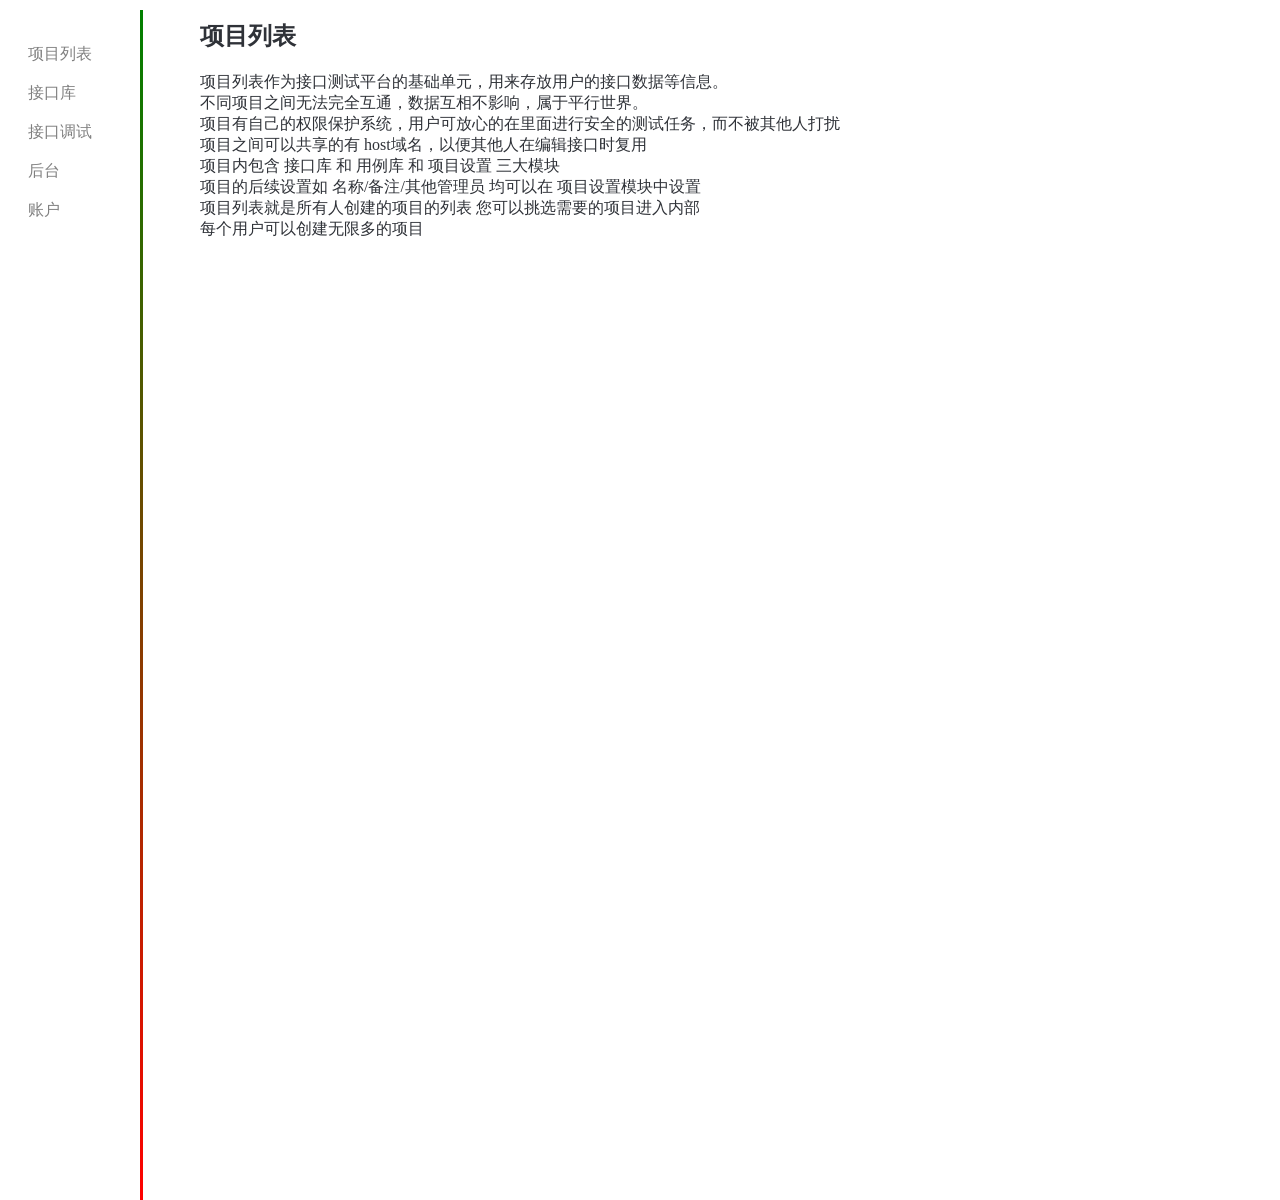
<file: apitest/MyApp/templates/help.html>
<!DOCTYPE html>
<html lang="en">
<head>
    <meta charset="UTF-8">
    <title>帮助文档</title>
    <style>
        a{
            text-decoration: none;
            color: grey;
        }
        a:hover{
            color: red;
            font-size: large;
        }
    </style>
</head>
<body>
    <div style="padding-left: 20px">
        <br><br>
        <a href="javascript:show_help('1')">项目列表</a><br><br>
        <a href="javascript:show_help('2')">接口库</a><br><br>
        <a href="javascript:show_help('3')">接口调试</a><br><br>
        <a href="javascript:show_help('4')">后台</a><br><br>
        <a href="javascript:show_help('5')">账户</a>
    </div>
    <div style="width: 3px;height: 1190px;background:linear-gradient(to top,red,green);position: absolute;left: 140px;top:10px;">
        &nbsp;
    </div>
    <div style="position: absolute;left: 200px;top: 0px;color: #2f3238">
        <span id="help_1">
            <h2>项目列表</h2>
            项目列表作为接口测试平台的基础单元，用来存放用户的接口数据等信息。<br>
            不同项目之间无法完全互通，数据互相不影响，属于平行世界。<br>
            项目有自己的权限保护系统，用户可放心的在里面进行安全的测试任务，而不被其他人打扰 <br>
            项目之间可以共享的有 host域名，以便其他人在编辑接口时复用 <br>
            项目内包含 接口库 和 用例库 和 项目设置 三大模块 <br>
            项目的后续设置如 名称/备注/其他管理员 均可以在 项目设置模块中设置 <br>
            项目列表就是所有人创建的项目的列表 您可以挑选需要的项目进入内部 <br>
            每个用户可以创建无限多的项目 <br>
        </span>
        <span id="help_2" style="display: none">
            <h2>接口库</h2>
            接口库作为项目内的第一个子模块，主要用来存放用户的接口数据 <br>
            接口库中 可以对接口进行增删改查 <br>
            接口库中 可以对接口进行自动健壮性测试 <br>
            接口库中 可以如postman一样调试接口 <br>
            接口库中 可以设置项目内的公共请求头/域名 作为全局变量 <br>
            您可以在后续的用例库 中直接套用接口库中的接口 <br>
        </span>
        <span id="help_3" style="display: none">
            <h2>接口调试</h2>
            接口调试模块 是一个临时的类似postman的接口调试 <br>
            您可以不必先新建项目/进入项目/新增接口 来进行调试 <br>
            直接就开始使用，并且会保留您的请求记录，可以随时回放 <br>
            对于想复用的接口，您可以保存到您已有的项目中 <br>
        </span>
        <span id="help_4" style="display: none">
            <h2>后台</h2>
            后台包括我们的用户管理/数据管理 <br>
            只有管理员可以登陆，申请管理员请联系 开发者    <br>
        </span>
        <span id="help_5" style="display: none">
            <h2>账户</h2>
            进入登陆页面，输入用户名/密码，点击注册 按钮即可注册成功 <br>
            注册成功后，直接点击登陆按钮即可登陆成功 <br>
            如果遇到任何登陆问题，请联系管理员 或在首页进行吐槽(当然你也进不去首页～) <br>
        </span>
    </div>
    <script>
    if ('{{whichHTML}}' != 'help.html'){
        document.getElementById('menu_btn').style.display='none';
    }
    </script>

    <script>
        function show_help(which_id){
            {#1.隐藏右侧所有文案#}
            document.getElementById('help_1').style.display='none';
            document.getElementById('help_2').style.display='none';
            document.getElementById('help_3').style.display='none';
            document.getElementById('help_4').style.display='none';
            document.getElementById('help_5').style.display='none';
            {#2.显示点击的文案，whic_id的span文件#}
            document.getElementById('help_'+which_id).style.display = 'block';
        }


    </script>
</body>
</html>
</file>
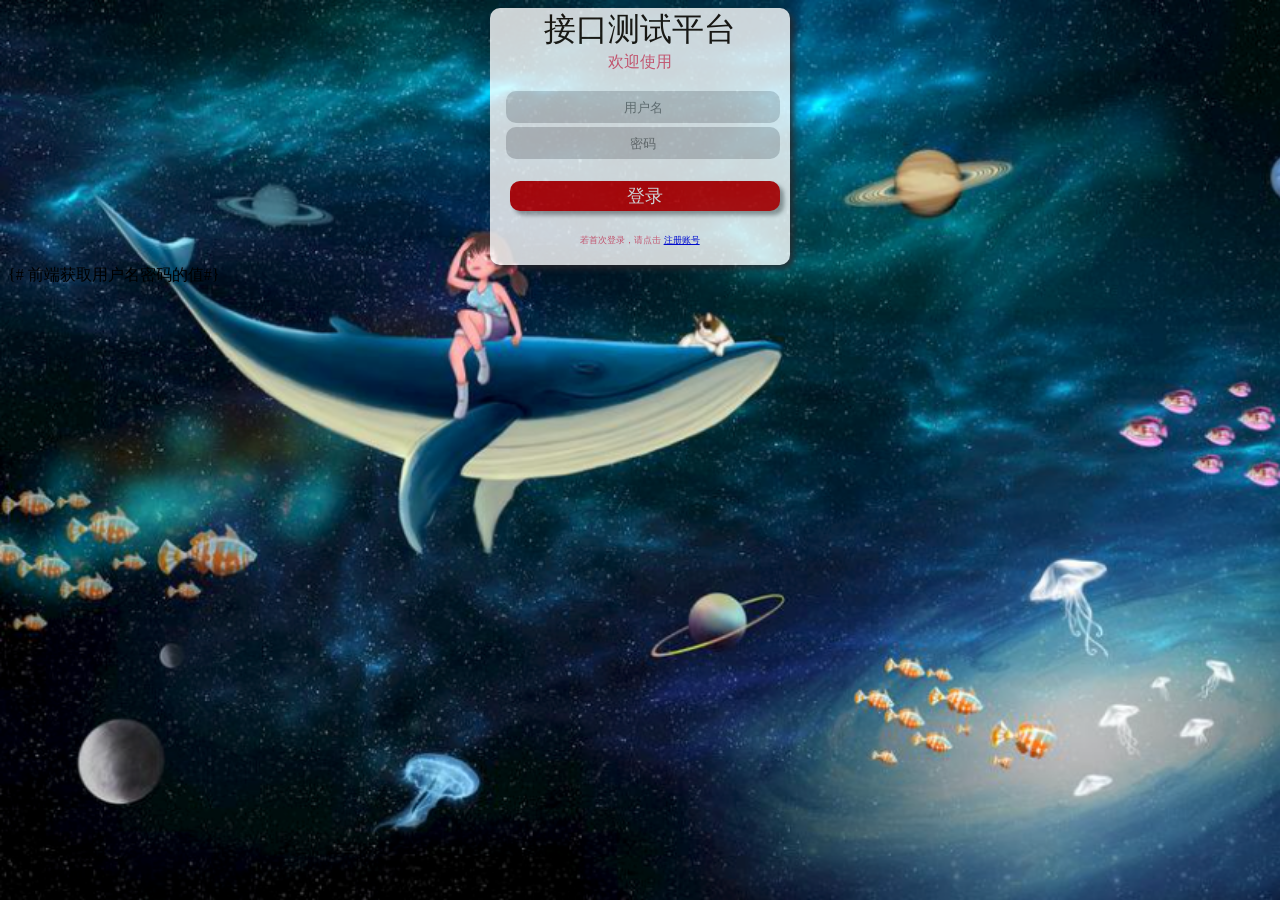
<file: apitest/MyApp/templates/login.html>
<!DOCTYPE html>
<html lang="en">
<head>
    <meta charset="UTF-8">
    <title>测试平台登录</title>
    <style>
        body {
            background: url("../static/login.png");
            background-attachment: fixed;
            background-size: cover;
        }

        .meng_input {
            width: 90%;
            height: 30px;
            background-color: #d1d0d1;
            float: right;
            margin-right: 10px;
            border-radius: 10px;
            text-align: center;
            border: 0;
        }

        span {
            color: #f25e78;
        }
    </style>
    <script src="../static/201710241453/js/jquery-1.11.0.min.js"></script>
</head>
<body>
<div style="box-shadow: 4px 4px 6px #2a262a;margin-left: -webkit-calc(50% - 150px);width: 300px;background-color: white;opacity: 0.8;border-radius: 10px;text-align: center">
    <span style="font-size: xx-large;color: #1e1107">接口测试平台</span>
    <br>
    <span>欢迎使用</span>
    <br><br>
    <div>
        <input id="username" type="text" class="meng_input" placeholder="用户名">
        <br><br>
        <input id="password" type="password" class="meng_input" placeholder="密码">
        <br><br><br>
        <button onclick="login()"
                style="margin-left: 10px;width: 90%;height: 30px;background-color: #cc0000;color: white;font-size: large;border-radius: 10px;border: 0;box-shadow: 4px 4px 4px #a0a0a0">
            登录
        </button>
        <br><br>
        <span style="font-size: xx-small">若首次登录，请点击 <a href="javascript:register()">注册账号</a></span>
        <br><br>
    </div>
</div>
{#    前端获取用户名密码的值#}
<script>
    function register() {
        username = document.getElementById('username').value;
        password = document.getElementById('password').value;
        {#alert(username+password)#}
        {#把前端获取到的数据传递给后端--这是一段发送http请求的代码#}
        $.get(
            "/register_action", {
                "username": username,
                "password": password
            }, function (ret) {
                if (ret == '成功') {
                    alert('注册成功')
                } else {
                    alert('注册失败，请核对信息')
                }
            }
        )
    }

    function login() {
        username = document.getElementById('username').value;
        password = document.getElementById('password').value;
        {#alert(username+password)#}
        {#把前端获取到的数据传递给后端--这是一段发送http请求的代码#}
        $.get(
            "/login_action", {
                "username": username,
                "password": password
            }, function (ret) {
                if (ret == '成功') {
                    document.location.href = '/home/'
                } else {
                    alert('您的用户名或密码错误')
                }
            }
        )
    }
</script>
</body>
</html>
</file>
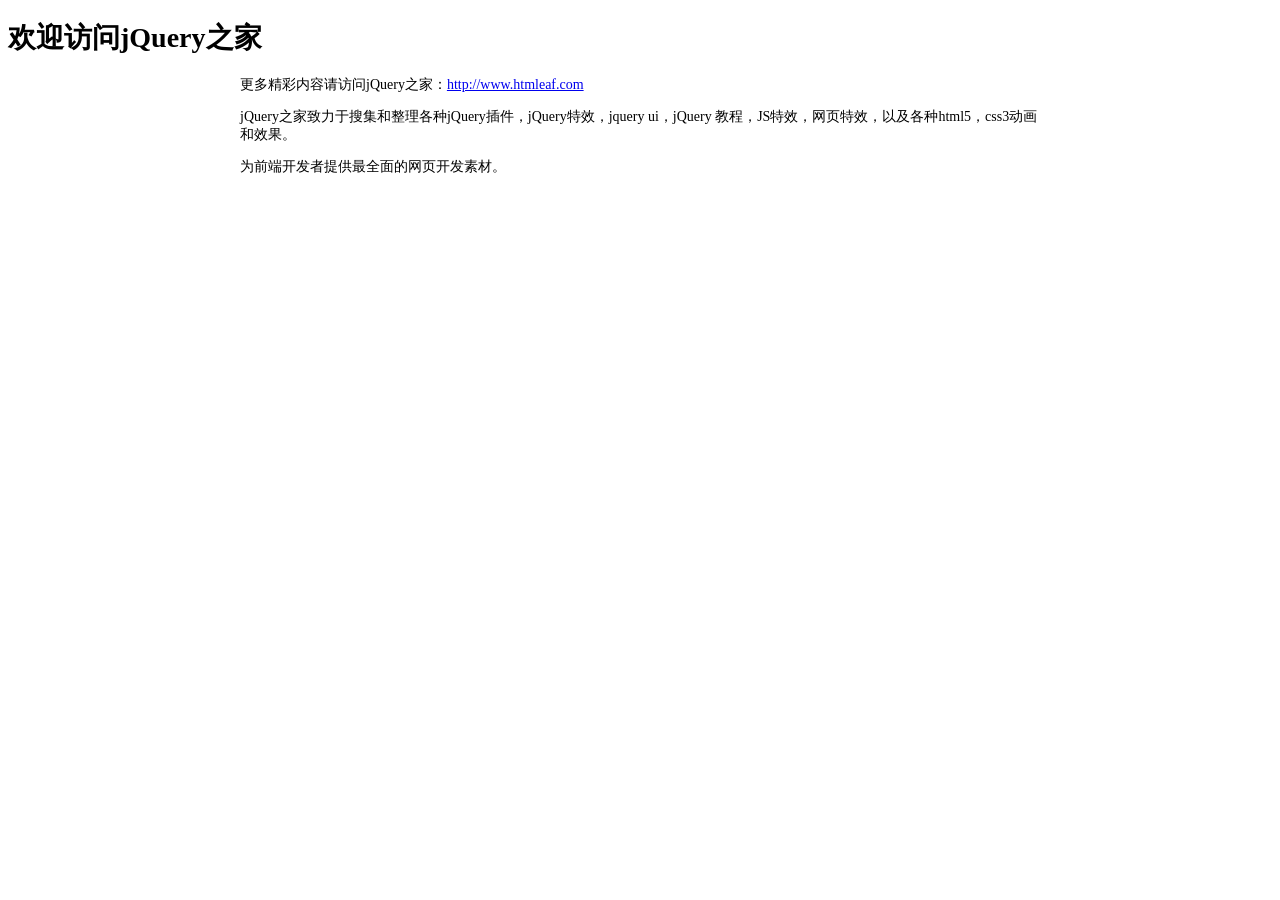
<file: apitest/MyApp/static/201710241453/readme.html>
<!DOCTYPE html PUBLIC "-//W3C//DTD XHTML 1.0 Transitional//EN" "http://www.w3.org/TR/xhtml1/DTD/xhtml1-transitional.dtd">
<html xmlns="http://www.w3.org/1999/xhtml" xml:lang="en">
<head>
	<meta http-equiv="Content-Type" content="text/html;charset=UTF-8">
	<title>jQuery之家</title>
	<style type="text/css">
		body{font-size: 14px;}
		.content{
			width: 800px;
			margin: 0 auto;
		}
	</style>
</head>
<body>
	<h1>欢迎访问jQuery之家</h1>
	<div class="content">
	<p>更多精彩内容请访问jQuery之家：<a href="http://www.htmleaf.com">http://www.htmleaf.com</a></p>
	<p>jQuery之家致力于搜集和整理各种jQuery插件，jQuery特效，jquery ui，jQuery 教程，JS特效，网页特效，以及各种html5，css3动画和效果。</p>
	<p>为前端开发者提供最全面的网页开发素材。</p>
</div>
</body>
</html>
</file>
